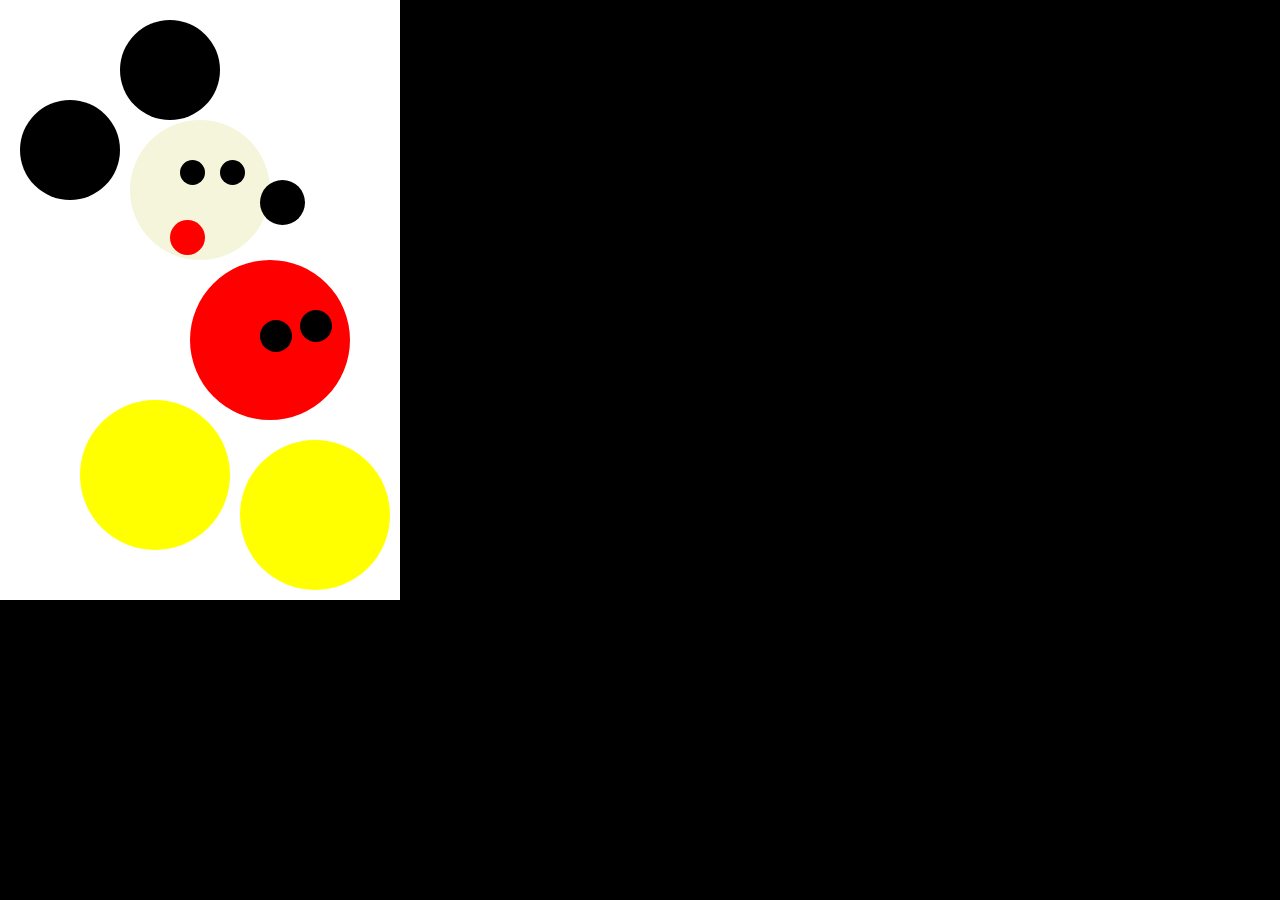
<file: mickey/index.html>
<!DOCTYPE html>
<html>
<head>
  <title>Mickey</title>
  <link rel="stylesheet" href="assets/main.css" type="text/css" />
</head>
<body>
  <div id="canvas">
    <div id="ear-1"></div>
    <div id="ear-2"></div>
    <div id="head"></div>
    <div id="eye-1"></div>
    <div id="eye-2"></div>
    <div id="nose"></div>
    <div id="mouth"></div>
    <div id="body"></div>
    <div id="button-1"></div>
    <div id="button-2"></div>
    <div id="foot-1"></div>
    <div id="foot-2"></div>
  </div>
</body>
</html>
</file>
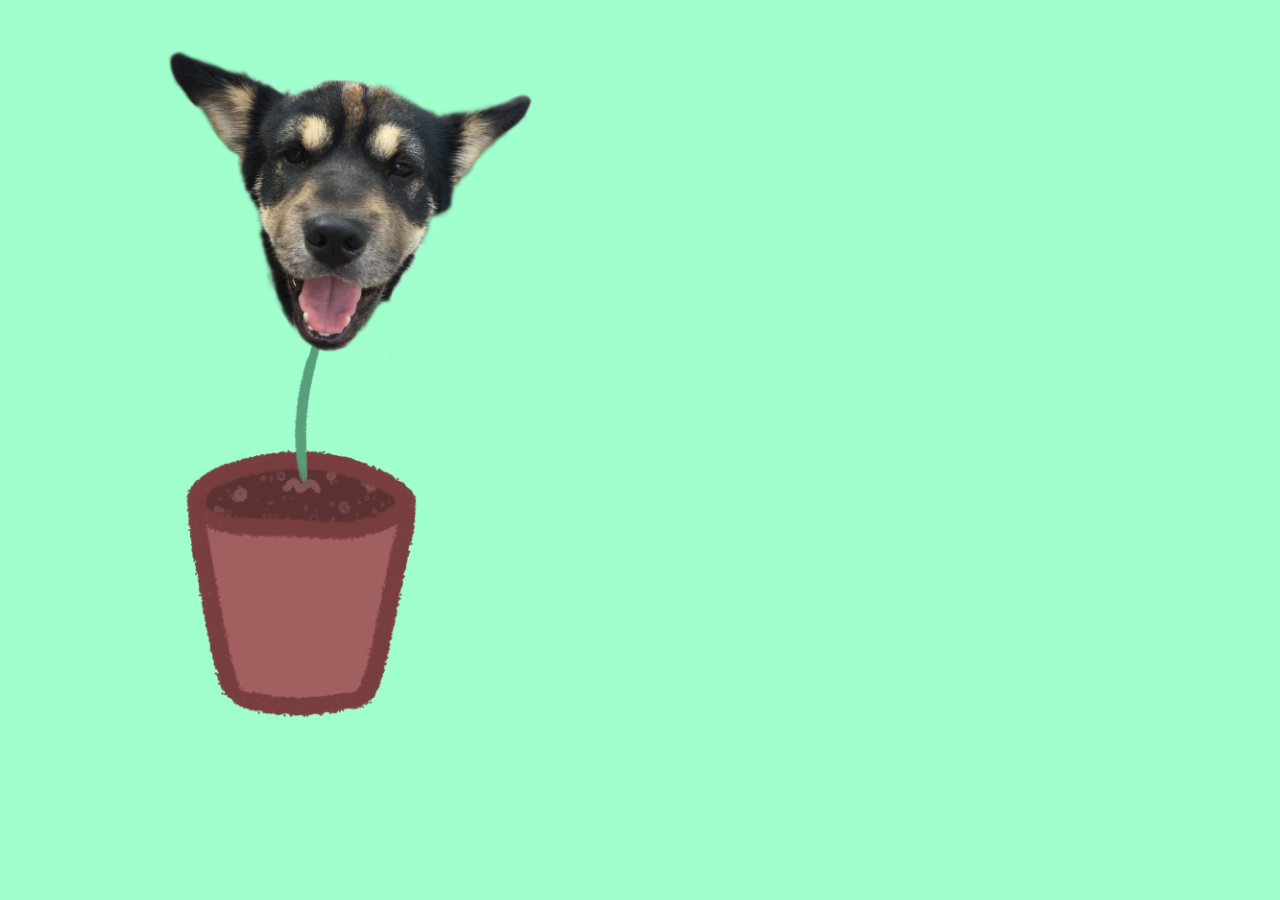
<file: multiples/index.html>
<!DOCTYPE html>
<html>
<head>
   <title>Multiples</title>
   <!-- Set the viewport -->
   <meta name="viewport" content="width=device-width, initial-scale=1.0">
   <!-- Link CSS stylesheet -->
   <link rel="stylesheet" href="css/main.css" />
</head>
<body>
   <!-- show by default -->
   <div id="desktop">
       <img src="assets/flower4-2.png" id="head">
       <img src="assets/flower4-1.png" id="base">
   </div>

   <!-- show on tablet -->
   <div id="tablet">
     <img src="assets/flower3.png">
   </div>
   <!-- show on mobile -->
   <div id="mobile">
     <img src="assets/flower2.png">
   </div>

   <div id="smallest">
     <img src="assets/flower1.png">
   </div>
   <!-- show on print -->
   <div id="print">
     <img src="assets/flower5.png">
   </div>
</body>
</html>
</file>
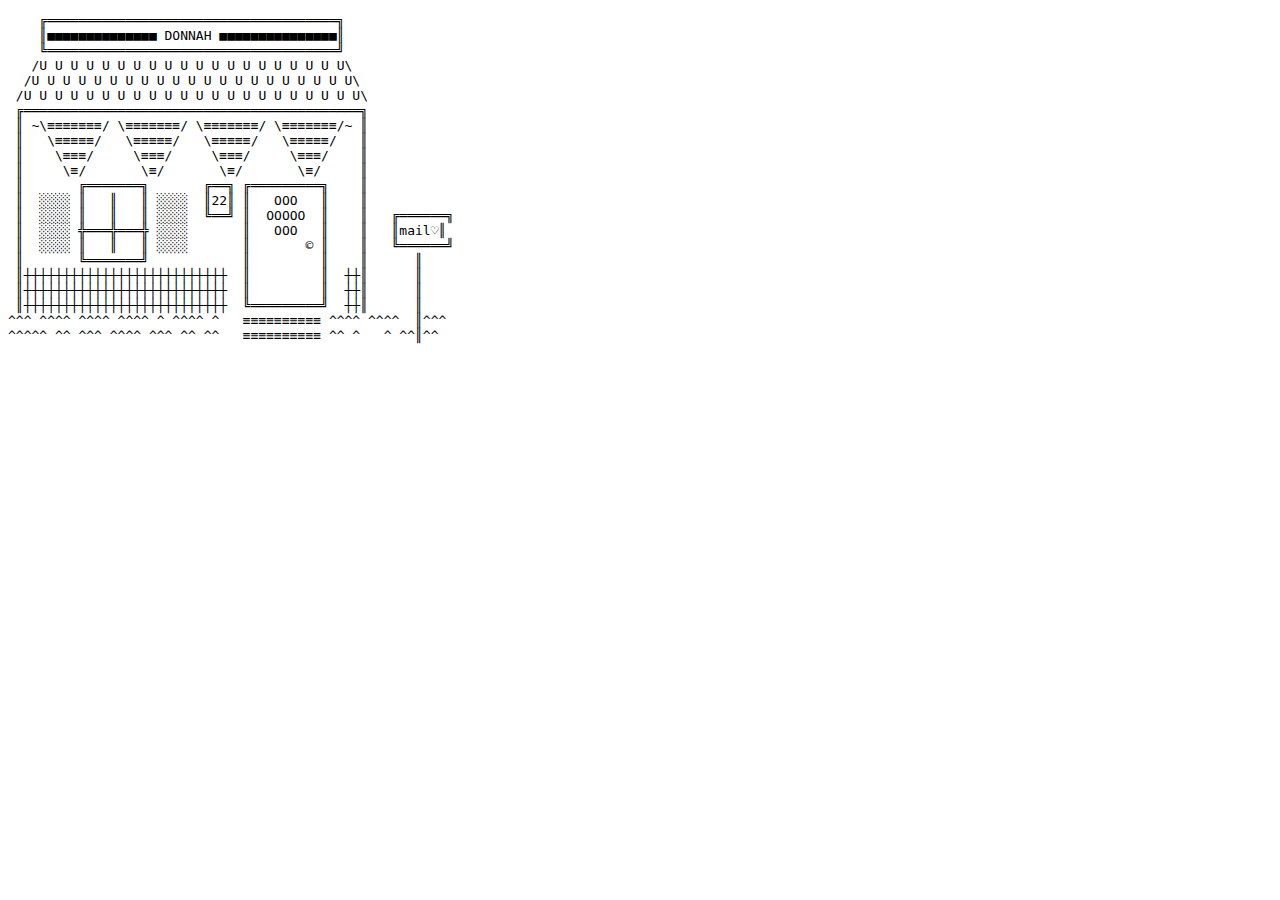
<file: ASCII-town/exterior-DonnahPerez.html>
<!DOCTYPE html>
<html>
  <head>
        <title>Ascii Town: Donnah</title>
  </head>
  <body>
    <pre>
    ╔═════════════════════════════════════╗
    ║■■■■■■■■■■■■■■ DONNAH ■■■■■■■■■■■■■■■║
    ╚═════════════════════════════════════╝
   /U U U U U U U U U U U U U U U U U U U U\
  /U U U U U U U U U U U U U U U U U U U U U\
 /U U U U U U U U U U U U U U U U U U U U U U\
 ╔═══════════════════════════════════════════╗
 ║ ~\≡≡≡≡≡≡≡/ \≡≡≡≡≡≡≡/ \≡≡≡≡≡≡≡/ \≡≡≡≡≡≡≡/~ ║
 ║   \≡≡≡≡≡/   \≡≡≡≡≡/   \≡≡≡≡≡/   \≡≡≡≡≡/   ║
 ║    \≡≡≡/     \≡≡≡/     \≡≡≡/     \≡≡≡/    ║
 ║     \≡/       \≡/       \≡/       \≡/     ║
 ║       ╔═══════╗       ╔══╗ ╔═════════╗    ║
 ║  ░░░░ ║   ║   ║ ░░░░  ║22║ ║   OOO   ║    ║
 ║  ░░░░ ║   ║   ║ ░░░░  ╚══╝ ║  OOOOO  ║    ║   ╔══════╗
 ║  ░░░░ ╬═══╬═══╬ ░░░░       ║   OOO   ║    ║   ║mail♡║
 ║  ░░░░ ║   ║   ║ ░░░░       ║       © ║    ║   ╚══════╝
 ║       ╚═══════╝            ║         ║    ║      ║
 ║┼┼┼┼┼┼┼┼┼┼┼┼┼┼┼┼┼┼┼┼┼┼┼┼┼┼  ║         ║  ┼┼║      ║
 ║┼┼┼┼┼┼┼┼┼┼┼┼┼┼┼┼┼┼┼┼┼┼┼┼┼┼  ║         ║  ┼┼║      ║
 ║┼┼┼┼┼┼┼┼┼┼┼┼┼┼┼┼┼┼┼┼┼┼┼┼┼┼  ╚═════════╝  ┼┼║      ║
^^^ ^^^^ ^^^^ ^^^^ ^ ^^^^ ^   ≡≡≡≡≡≡≡≡≡≡ ^^^^ ^^^^  ║^^^
^^^^^ ^^ ^^^ ^^^^ ^^^ ^^ ^^   ≡≡≡≡≡≡≡≡≡≡ ^^ ^   ^ ^^║^^


    </pre>
  </body>
</html>
</file>
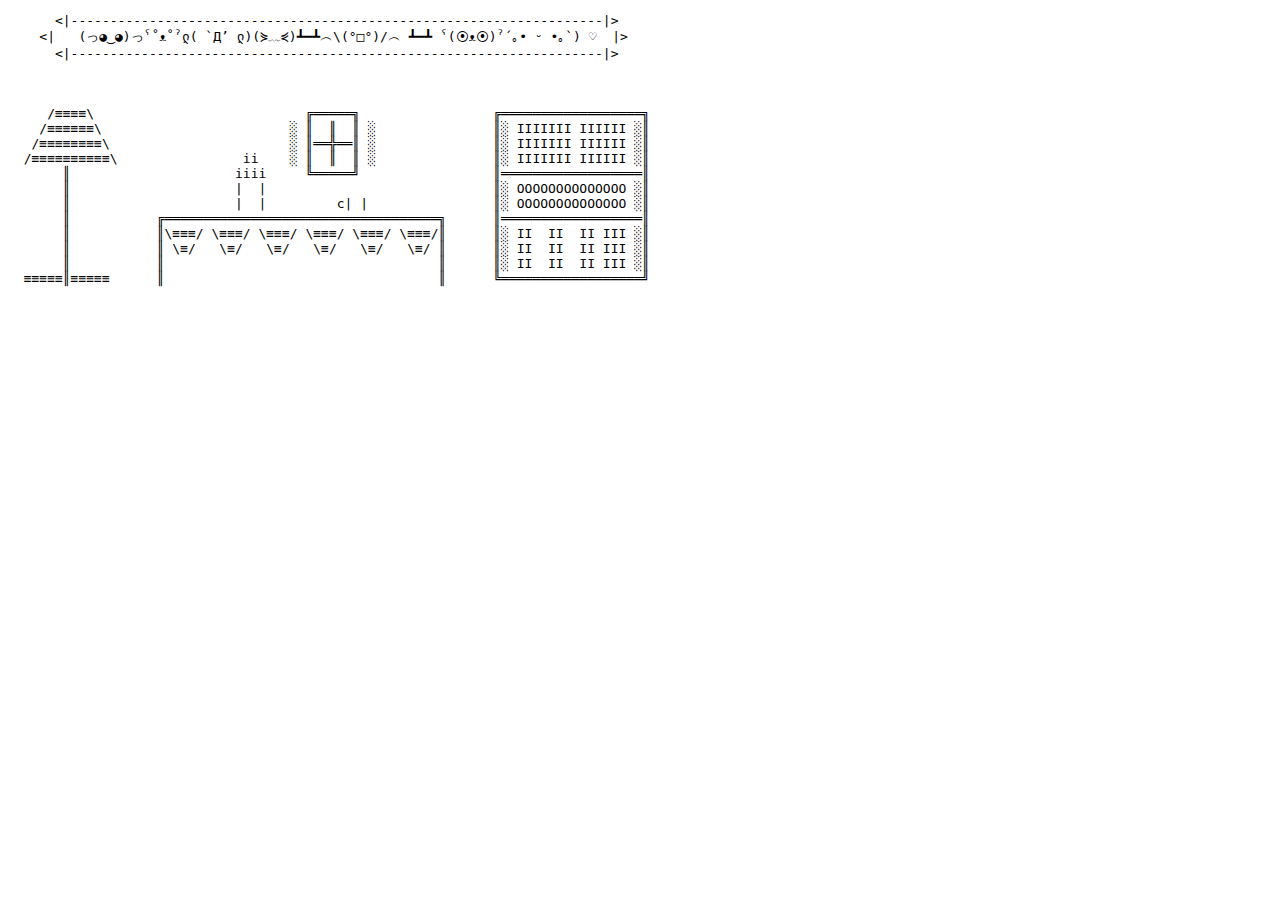
<file: ASCII-town/interior-DonnahPerez.html>
<!DOCTYPE html>
<html>
  <head>
        <title>Ascii Town: Donnah</title>
  </head>
  <body>
    <pre>
      <|--------------------------------------------------------------------|>
    <|   (っ◕‿◕)っˁ˚ᴥ˚ˀლ( `Д’ ლ)(⋟﹏⋞)┻━┻︵\(°□°)/︵ ┻━┻ ˁ(⦿ᴥ⦿)ˀ´｡• ᵕ •｡`) ♡  |>
      <|--------------------------------------------------------------------|>


             
     /≡≡≡≡\                           ╔═════╗                 ╔══════════════════╗
    /≡≡≡≡≡≡\                        ░ ║  ║  ║ ░               ║░ IIIIIII IIIIII ░║
   /≡≡≡≡≡≡≡≡\                       ░ ║══╬══║ ░               ║░ IIIIIII IIIIII ░║
  /≡≡≡≡≡≡≡≡≡≡\                ii    ░ ║  ║  ║ ░               ║░ IIIIIII IIIIII ░║
       ║                     iiii     ╚═════╝                 ║══════════════════║
       ║                     |  |                             ║░ OOOOOOOOOOOOOO ░║
       ║                     |  |         c| |                ║░ OOOOOOOOOOOOOO ░║
       ║           ╔═══════════════════════════════════╗      ║══════════════════║
       ║           ║\≡≡≡/ \≡≡≡/ \≡≡≡/ \≡≡≡/ \≡≡≡/ \≡≡≡/║      ║░ II  II  II III ░║
       ║           ║ \≡/   \≡/   \≡/   \≡/   \≡/   \≡/ ║      ║░ II  II  II III ░║
       ║           ║                                   ║      ║░ II  II  II III ░║
  ≡≡≡≡≡║≡≡≡≡≡      ║                                   ║      ╚══════════════════╝



</pre>
</body>
</html>
</file>
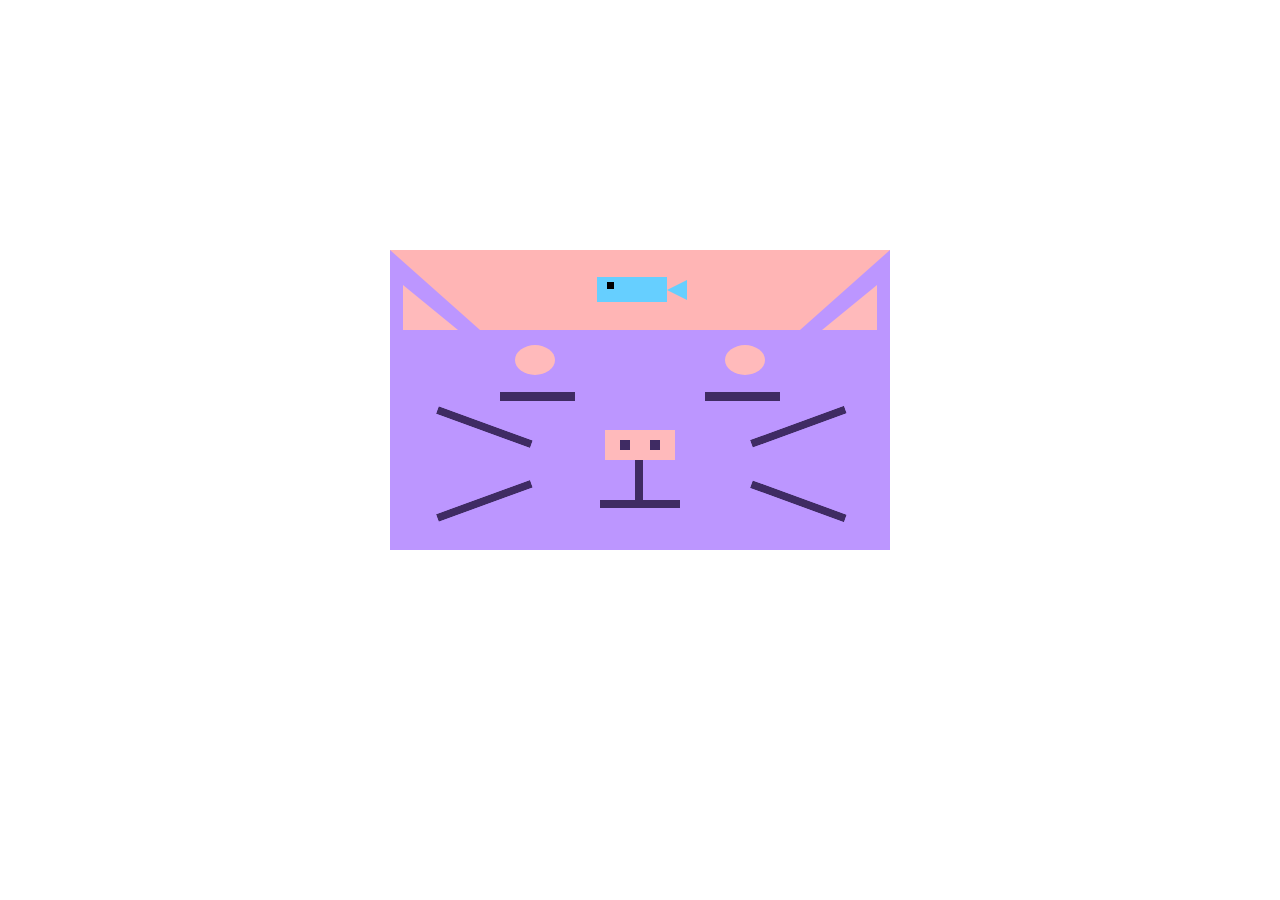
<file: flags/custom-flag.html>
<!DOCTYPE html>
<html>
<head>
        <title>Donnah's Custom Flag</title>
        <link rel="stylesheet" href="css/custom.css" type="text/css"/>
</head>
<body>
        <div id="canvas">
          <div id="rectangle"></div>
          <div id="right-triangle"></div>
          <div id="right-triangle-inner"></div>
          <div id="left-eye"></div>
          <div id="right-eye"></div>
          <div id="left-triangle"></div>
          <div id="left-triangle-inner"></div>
          <div id="nose"></div>
            <div class="left-nostril animation-pulse"></div>
            <div class="right-nostril animation-pulse"></div>
          <div id="line-mouth"></div>
          <div id="mouth"></div>
          <div id="left-eyebrow"></div>
          <div id="right-eyebrow"></div>
          <div id="fish-body"></div>
          <div id="fish-eye"></div>
          <div id="fish-tail"></div>
          <div id="left-whisker-1"></div>
          <div id="left-whisker-2"></div>
          <div id="right-whisker-1"></div>
          <div id="right-whisker-2"></div>
        </div>
</body>
</html>
</file>
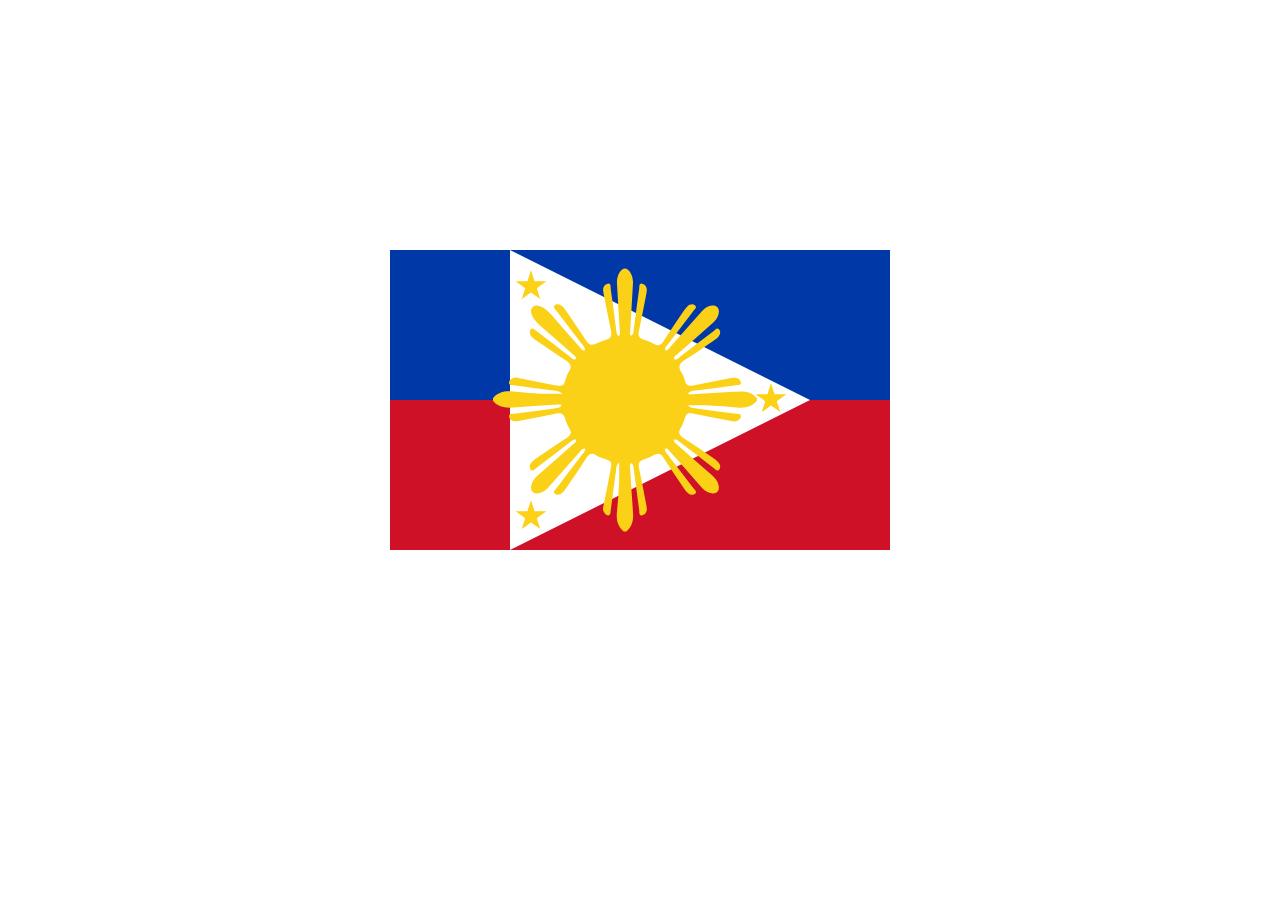
<file: flags/national-flag.html>
<!DOCTYPE html>
<html>
<head>
        <title>Donnah's National Flag</title>
        <link rel="stylesheet" href="css/national.css"/>
</head>
<body>
        <div id="canvas">
          <div class="pulse">
          <div id="top"></div>
          <div id="bottom"></div>
          <div id="center"></div>
          <div id="star-1"></div>
          <div id="star-2"></div>
          <div id="star-3"></div>
          <img src="sun.svg" alt="sun" ><a>
        </div>
</body>
</html>
</file>
<file: multiples/css/main.css>
body {
        background: white;
          animation: change-pulse 2s infinite;
          animation-direction: alternate;

        }

        @keyframes change-pulse {
          0% {
            background-color: #a1ffce;
          }
          100% {
            background-color: #fff08c;
          }

        }

img{
  max-width:600px;
  margin-left: 0px;
}


* {
    margin: 0px;
    padding: 0px;
    box-sizing: border-box;
}
body {
    background: #a1ffce;
}
#desktop {
    display: inline;
    color: white;
    position:relative;
}
#tablet,
#mobile,
#print,
#smallest {
    display: none;
}

#head{
  position:absolute;
  top:10px;
  left:5px;
  animation: wiggle 2s infinite;
  animation-direction:alternate;
  transform-origin: bottom, right;
  animation-timing-function: ease-in-out;
  z-index: 2;
  }
  @keyframes wiggle {
      0% { transform: rotate(-15deg); }
    100% { transform: rotate(20deg); }
}

#base{
  position:absolute;
  z-index: 1;
}

/* tablet */
@media (min-width: 800px) and (max-width: 1024px) {
    body {
        background: #a1ffce;
    }
    #tablet {
        display: inline;
        color: #8debbb;
    }
    #desktop,
    #mobile,
    #print,
    #smallest {
        display: none;
    }
}
/* mobile */
@media (min-width:600px) and (max-width: 800px) {
    body {
        background: #a1ffce;
    }
    #mobile {
        display: inline;
        color: black;
    }
    #desktop,
    #tablet,
    #print,
    #smallest {
        display: none;
    }
}

@media (max-width: 600px) {
    body {
        background: #a1ffce;
    }
    #smallest {
        display: inline;
        color: black;
    }
    #desktop,
    #tablet,
    #print,
    #mobile {
        display: none;
    }
}

/* print */
@media print {
    body {
        background: #a1ffce;
    }
    #print {
        display: inline;
        color: black;
    }
    #desktop,
    #tablet,
    #mobile,
    #smallest {
        display: none;
    }
}
</file>
<file: flags/css/national.css>
/* make the background of the page black */
body {
        background: white;
          animation: pulse 5s infinite;
          animation-direction: alternate;
          animation-duration: 4000ms;
          animation-timing-function: ease-in-out;

        }



/* flag canvas */
#canvas {
        width: 500px;
        height: 300px;
        position: relative;
        background: white;
        margin-left: auto;
        margin-right: auto;
        margin-top:250px;
}

img{
  position: relative;
  z-index: 1;
  top:-25px;
  left:60px;
  width:350px;
  animation: spin;
  animation-duration: 5000ms;
  animation-iteration-count: infinite;
  animation-timing-function: linear;
}
@keyframes spin {
    from {
        transform:rotate(0deg);
    }
    to {
        transform:rotate(90deg);
    }
}

/* shapes */

#top {
  width: 500px;
  height:150px;
  background: #0038a8;
  clip-path: polygon(0 0, 100% 0, 100% 100%, 0% 100%);
  position: absolute;
  top: 0px;
  animation:change-bg-color-1;
  animation-duration: 5000ms;
  animation-iteration-count: infinite;
  animation-direction: alternate;

}
@keyframes change-bg-color-1 {
    from {
        background-color: #0038a8;
    }
    to {
        background-color: #ce1126;
    }
}

#star-1{
  width: 32px;
  height:32px;
  position: absolute;
  top:20px;
  left:125px;
  background:#fcd116;
  clip-path: polygon(50% 0%, 61% 35%, 98% 35%, 68% 57%, 79% 91%, 50% 70%, 21% 91%, 32% 57%, 2% 35%, 39% 35%);
  animation: spin-star;
  animation-duration: 8000ms;
  animation-iteration-count: infinite;
  animation-timing-function: linear;
}
@keyframes spin-star {
    from {
        transform:rotate(360deg);
    }
    to {
        transform:rotate(0deg);
    }
}

#star-2{
  width: 32px;
  height:32px;
  position: absolute;
  top:133px;
  left:365px;
  background:#fcd116;
  clip-path: polygon(50% 0%, 61% 35%, 98% 35%, 68% 57%, 79% 91%, 50% 70%, 21% 91%, 32% 57%, 2% 35%, 39% 35%);
  animation: spin-star;
  animation-duration: 5000ms;
  animation-iteration-count: infinite;
  animation-timing-function: linear;
}
#star-3{
  width: 32px;
  height:32px;
  position: absolute;
  top:250px;
  left:125px;
  background:#fcd116;
  clip-path: polygon(50% 0%, 61% 35%, 98% 35%, 68% 57%, 79% 91%, 50% 70%, 21% 91%, 32% 57%, 2% 35%, 39% 35%);
  animation: spin-star;
  animation-duration: 5000ms;
  animation-iteration-count: infinite;
  animation-timing-function: linear;
}

#bottom {
  width: 500px;
  height:150px;
  background: #ce1126;
  position: absolute;
  bottom: 0px;
  animation:change-bg-color-2;
  animation-duration: 5000ms;
  animation-iteration-count: infinite;
  animation-direction: alternate;

}
@keyframes change-bg-color-2 {
    from {
        background-color: #ce1126;
    }
    to {
        background-color: #0038a8;
    }
}


#center {
  width: 300px;
  height:300px;
  background: white;
  clip-path: polygon(100% 50%, 0 0, 0 100%);
  position: absolute;
  left:120px;


}
</file>
<file: mickey/assets/main.css>
/* reset styles */
* { margin: 0px; padding: 0px; }

/* make the background of the page black */
body { background: black;}

/* mickey canvas */
  #canvas {
  width: 400px;
  height: 600px;
  position: relative;
  background: white;
}

/* shapes */
/* make all divs inside of #canvas a circle */
#canvas div {
  border-radius: 200px;
  position: absolute;
}

/*
adjust the top and left
properties of the elements
to position them
*/

#ear-1 {
  width: 100px;
  height: 100px;
  background: black;
  top: 100px;
  left: 20px;

  /* try uncommenting the following code
  top: 100px;
  left: 20px;
  */
}

#ear-2 {
  width: 100px;
  height: 100px;
  background: black;
  top: 20px;
  left: 120px;
}

#head {
  width: 140px;
  height: 140px;
  background: beige;
  top: 120px;
    left: 130px;
}

#eye-1 {
  width: 25px;
  height: 25px;
  background: black;
  top: 160px;
  left: 180px;
}

#eye-2 {
  width: 25px;
  height: 25px;
  background: black;
  top: 160px;
  left: 220px;
}

#nose {
  width: 45px;
  height: 45px;
  background: black;
  top: 180px;
  left: 260px;
}

#mouth {
  width: 35px;
  height: 35px;
  background: red;
  top: 220px;
  left: 170px;
}

#body {
  width: 160px;
  height: 160px;
  background: red;
  top: 260px;
  left: 190px;
}

#button-1 {
  width: 32px;
  height: 32px;
  background: black;
  top: 320px;
  left: 260px;
}

#button-2 {
  width: 32px;
  height: 32px;
  background: black;
  top: 310px;
  left: 300px;
}

#foot-1 {
  width: 150px;
  height: 150px;
  background: yellow;
  top: 400px;
  left: 80px;
}

#foot-2 {
  width: 150px;
  height: 150px;
  background: yellow;
  top: 440px;
  left: 240px;
}
}
</file>
<file: flags/css/custom.css>
/* reset styles */
* {
        margin: 0px; padding: 0px;
}

/* make the background of the page black */
body {
        background: white;
          animation: change-pulse 5s infinite;
          animation-direction: alternate;

        }

        @keyframes change-pulse {
          0% {
            background-color: #abc3ff;
          }
          100% {
            background-color: #ffb5b5;
          }

        }


#element {
  animation: pulse 5s infinite;
  animation-direction: alternate;

}



/* flag canvas */
#canvas {
        width: 500px;
        height: 300px;
        position: relative;
        display: block;
        margin-left: auto;
        margin-right: auto;
        margin-top:250px;
        background:#ffb5b5;
}

/* shapes */


#right-triangle {
        width: 90px;
        height: 80px;
        background: #bc96ff;
        clip-path: polygon(100% 0, 0% 100%, 100% 100%);
        position: absolute;
        top: 0px;
        right: 0px;
}

#right-triangle-inner {
        width: 55px;
        height: 45px;
        background: #ffbabb;
        clip-path: polygon(100% 0, 0% 100%, 100% 100%);
        position: absolute;
        top: 35px;
        right: 13px;
}

#left-triangle{
  width: 90px;
  height: 80px;
  background: #bc96ff;
  clip-path: polygon(0 0, 0 100%, 100% 100%);
  position: absolute;
  top: 0px;
  left: 0px;
}

#left-triangle-inner {
        width: 55px;
        height: 45px;
        background: #ffbabb;
        clip-path: polygon(0 0, 0 100%, 100% 100%);
        position: absolute;
        top: 35px;
        left: 13px;
}

#rectangle{

  width: 500px;
  height:220px;
  background: #bc96ff;
  clip-path: polygon(0 0, 100% 0, 100% 100%, 0% 100%);
  position: absolute;
  bottom: 0px;

}

#left-eye{

  width: 75px;
  height:45px;
  background: #3f2b63;
  clip-path: polygon(0 0, 100% 0%, 100% 20%, 0 20%);
  position: absolute;
  left: 110px;
  top: 142px;  animation: wiggle-e2 1.4s infinite;
    animation-direction:alternate;
    transform-origin: 100% 0%;

    }
    @keyframes wiggle-e2 {
        0% { transform: rotate(0deg); }
      100% { transform: rotate(-10deg); }
  }

#right-eye{

  width: 75px;
  height:45px;
  background: #3f2b63;
  clip-path: polygon(0 0, 100% 0%, 100% 20%, 0 20%);
  position: absolute;
  right: 110px;
  top: 142px;
  animation: wiggle-e1 1.4s infinite;
  animation-direction:alternate;
  transform-origin: 0% 50%;

  }
  @keyframes wiggle-e1 {
      0% { transform: rotate(0deg); }
    100% { transform: rotate(10deg); }
}

#nose{
  width: 70px;
  height:30px;
  background: #ffbabb;
  clip-path: polygon(0 0, 100% 0, 100% 100%, 0% 100%);
  position: absolute;
  top: 180px;
  left:215px;
}


.left-nostril{
  width: 10px;
  height:10px;
  background: #3f2b63;
  clip-path: polygon(0 0, 100% 0, 100% 100%, 0% 100%);
  position: absolute;
  top: 190px;
  left:230px;
}


.right-nostril {
  width: 10px;
  height:10px;
  background: #3f2b63;
  clip-path: polygon(0 0, 100% 0, 100% 100%, 0% 100%);
  position: absolute;
  top: 190px;
  right:230px;
}

.animation-pulse {
  animation-name: pulse;
  animation-duration: .8s;
  animation-iteration-count: infinite;
  animation-direction: alternate;
  animation-timing-function: ease-in-out;
}

/* Safari 4.0 - 8.0 */
@-webkit-keyframes pulse {
  0% { transform: scale(1); }
  100% { transform: scale(1.5); }
}

@keyframes pulse {
  0% { transform: scale(1); }
  100% { transform: scale(1.5); }
}

#line-mouth{
  width: 8px;
  height:45px;
  background: #3f2b63;
  clip-path: polygon(0 0, 100% 0, 100% 100%, 0% 100%);
  position: absolute;
  top: 210px;
  left:245px;
}

#mouth{
  width: 80px;
  height:8px;
  background: #3f2b63;
  clip-path: polygon(0 0, 100% 0, 100% 100%, 0% 100%);
  position: absolute;
  top: 250px;
  left:210px;
}

#right-eyebrow{
  width: 40px;
  height:30px;
  background: #ffbabb;
  clip-path: ellipse(50% 50% at 50% 50%);
  position: absolute;
  right: 125px;
  top: 95px;
}

#left-eyebrow{

  width: 40px;
  height:30px;
  background: #ffbabb;
  clip-path: ellipse(50% 50% at 50% 50%);
  position: absolute;
  left: 125px;
  top: 95px;

}

#fish-body{
  width: 70px;
  height:25px;
  background: #66cfff;
  clip-path: polygon(0 0, 100% 0, 100% 100%, 0% 100%);
  position: absolute;
  top: 27px;
  left:207px;
}

#fish-eye{
  width: 7px;
  height:7px;
  background: black;
  clip-path: polygon(0 0, 100% 0, 100% 100%, 0% 100%);
  position: absolute;
  top: 32px;
  left:217px;
}

#fish-tail{
  width: 20px;
  height:20px;
  background: #66cfff;
  clip-path: polygon(0 50%, 100% 100%, 100% 0);
  position: absolute;
  top: 30px;
  left:277px;

}

#left-whisker-1{
  width: 100px;
  height:8px;
  background: #3f2b63;
  clip-path: polygon(0 0, 100% 0, 100% 100%, 0% 100%);
  position: absolute;
  top: 230px;
  left:360px;
  transform: rotate(20deg);
  animation: wiggle-l1 2s infinite;
  transform-origin: 0% 100%;
}

@keyframes wiggle-l1 {
    0% { transform: rotate(20deg); }
   40% { transform: rotate(10deg); }
   75% { transform: rotate(5deg); }
  100% { transform: rotate(20deg); }
}

#left-whisker-2{
  width: 100px;
  height:8px;
  background: #3f2b63;
  clip-path: polygon(0 0, 100% 0, 100% 100%, 0% 100%);
  position: absolute;
  top: 190px;
  left:360px;
  transform: rotate(-20deg);
  animation: wiggle-l2 2s infinite;
  transform-origin: 0% 0%;
}

@keyframes wiggle-l2 {
    0% { transform: rotate(-20deg); }
   40% { transform: rotate(-10deg); }
   75% { transform: rotate(-5deg); }
  100% { transform: rotate(-20deg); }
}


#right-whisker-1{

  width: 100px;
  height:8px;
  background: #3f2b63;
  clip-path: polygon(0 0, 100% 0, 100% 100%, 0% 100%);
  position: absolute;
  top: 230px;
  right:360px;
  transform: rotate(-20deg);
  animation: wiggle-r1 2s infinite;
  transform-origin: 100% 0%;

  }
  @keyframes wiggle-r1 {
      0% { transform: rotate(-20deg); }
     40% { transform: rotate(-10deg); }
     75% { transform: rotate(-5deg); }
    100% { transform: rotate(-20deg); }
}
#right-whisker-2{
  width: 100px;
  height:8px;
  background: #3f2b63;
  clip-path: polygon(0 0, 100% 0, 100% 100%, 0% 100%);
  position: absolute;
  top: 190px;
  right:360px;
  transform: rotate(20deg);
  animation: wiggle-r2 2s infinite;
  transform-origin: 100% 100%;
}

@keyframes wiggle-r2 {
    0% { transform: rotate(20deg); }
   40% { transform: rotate(10deg); }
   75% { transform: rotate(5deg); }
  100% { transform: rotate(20deg); }


#rectangle-original {
        width: 150px;
        height: 150px;
        background: red;
        border-radius: 50px;
        clip-path: polygon(100% 0, 0% 100%, 100% 100%);

        /* position the circle in the center of the flag */
        position: absolute;
        top: 75px;
        left: 175px;
}
</file>
